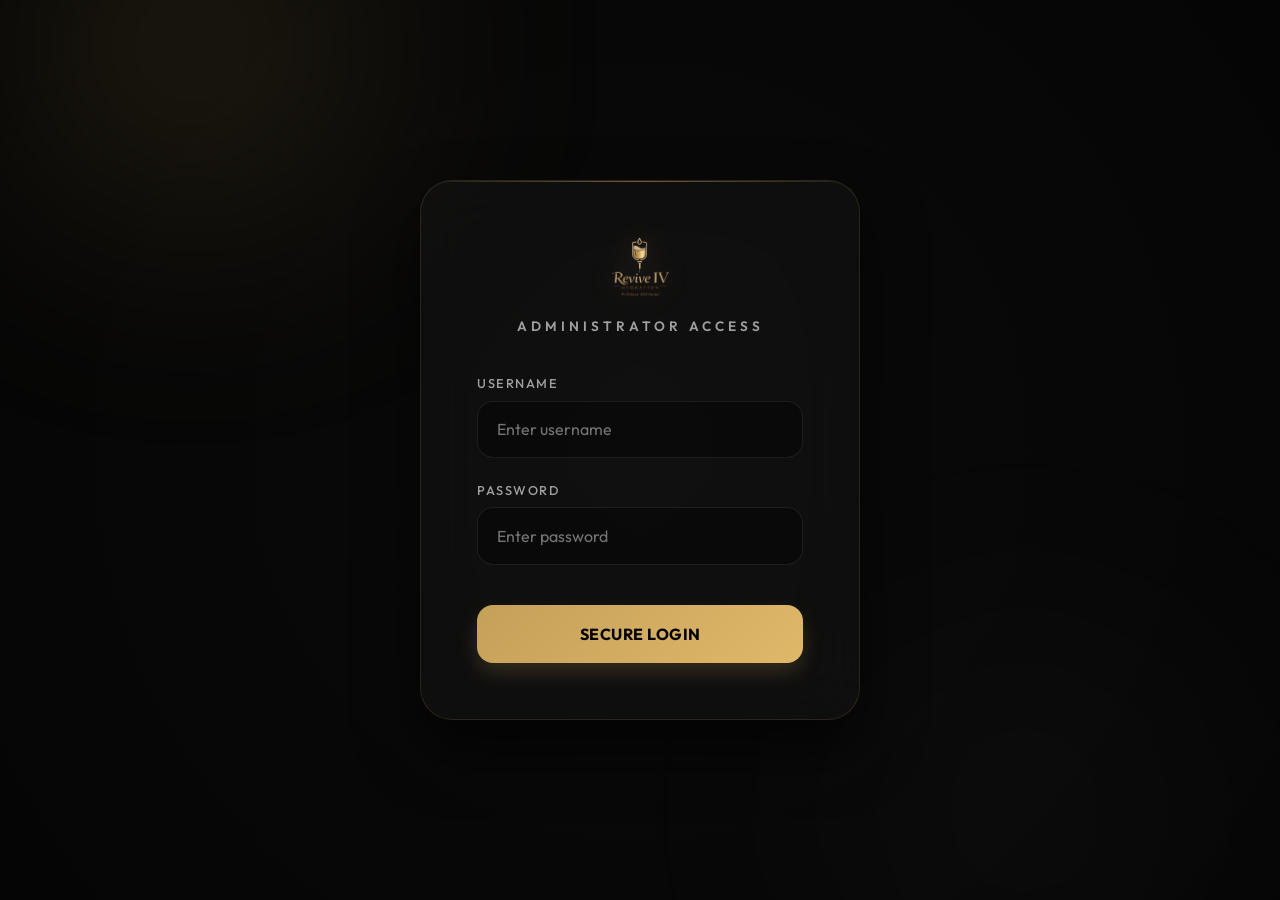
<file: index.html>
<!DOCTYPE html>
<html lang="en">
<head>
    <meta charset="UTF-8">
    <meta name="viewport" content="width=device-width, initial-scale=1.0">
    <title>Revive IV | Admin Login</title>
    <link rel="stylesheet" href="admin.css">
</head>
<body class="login-body">
    <div class="login-container">
        <div class="login-logo">
            <img src="assets/reviveiv-logo.png" alt="Revive IV Logo">
            <div class="login-title">Administrator Access</div>
        </div>
        
        <form id="login-form">
            <div class="form-group">
                <label class="form-label" for="username">Username</label>
                <input type="text" id="username" class="form-input" placeholder="Enter username" required>
            </div>
            <div class="form-group">
                <label class="form-label" for="password">Password</label>
                <input type="password" id="password" class="form-input" placeholder="Enter password" required>
            </div>
            <div id="error-msg" class="error-message">Invalid credentials. Please try again.</div>
            <button type="submit" class="btn-primary" style="margin-top: 1rem;">Secure Login</button>
        </form>
    </div>

    <script src="admin.js"></script>
</body>
</html>
</file>
<file: admin.css>
@import url('https://fonts.googleapis.com/css2?family=Outfit:wght@300;400;500;600;700;800&display=swap');

:root {
    --bg-base: #050505;
    --bg-secondary: #0a0a0a;
    --glass-bg: rgba(25, 25, 25, 0.4);
    --glass-border: rgba(197, 160, 89, 0.15);
    --glass-border-hover: rgba(197, 160, 89, 0.4);
    
    --text-primary: #ffffff;
    --text-secondary: rgba(255, 255, 255, 0.6);
    
    --accent-gold: #C5A059;
    --accent-gold-glow: rgba(197, 160, 89, 0.4);
    --accent-gold-light: #e6c888;
    
    --sidebar-width: 280px;
    
    --transition-smooth: all 0.4s cubic-bezier(0.16, 1, 0.3, 1);
}

* {
    margin: 0;
    padding: 0;
    box-sizing: border-box;
    font-family: 'Outfit', sans-serif;
}

body {
    background-color: var(--bg-base);
    color: var(--text-primary);
    min-height: 100vh;
    display: flex;
    overflow-x: hidden;
    position: relative;
}

/* Ambient Background Glow */
body::before {
    content: '';
    position: fixed;
    top: -20%;
    left: -10%;
    width: 50%;
    height: 50%;
    background: radial-gradient(circle, var(--accent-gold-glow) 0%, transparent 70%);
    filter: blur(120px);
    z-index: -1;
    pointer-events: none;
    opacity: 0.5;
}

body::after {
    content: '';
    position: fixed;
    bottom: -20%;
    right: -10%;
    width: 60%;
    height: 60%;
    background: radial-gradient(circle, rgba(255,255,255,0.03) 0%, transparent 70%);
    filter: blur(100px);
    z-index: -1;
    pointer-events: none;
}

/* Scrollbar */
::-webkit-scrollbar {
    width: 6px;
    height: 6px;
}
::-webkit-scrollbar-track {
    background: var(--bg-base);
}
::-webkit-scrollbar-thumb {
    background: rgba(197, 160, 89, 0.2);
    border-radius: 10px;
}
::-webkit-scrollbar-thumb:hover {
    background: var(--accent-gold);
}

/* Typography */
h1, h2, h3, h4 {
    font-weight: 600;
    letter-spacing: -0.03em;
}

.text-gold {
    color: var(--accent-gold);
}

/* Login Page Layout */
.login-body {
    justify-content: center;
    align-items: center;
    background: radial-gradient(circle at center, var(--bg-secondary) 0%, var(--bg-base) 100%);
}

.login-container {
    width: 100%;
    max-width: 440px;
    padding: 3.5rem;
    background: var(--glass-bg);
    backdrop-filter: blur(30px);
    -webkit-backdrop-filter: blur(30px);
    border: 1px solid var(--glass-border);
    border-radius: 32px;
    box-shadow: 0 30px 60px rgba(0, 0, 0, 0.6), inset 0 1px 1px rgba(255, 255, 255, 0.05);
    text-align: center;
    position: relative;
    overflow: hidden;
}

.login-container::before {
    content: '';
    position: absolute;
    top: 0; left: 0; right: 0; height: 1px;
    background: linear-gradient(90deg, transparent, var(--accent-gold), transparent);
    opacity: 0.5;
}

.login-logo {
    margin-bottom: 2.5rem;
}

.login-logo img {
    height: 60px;
    width: auto;
    object-fit: contain;
    filter: drop-shadow(0 0 15px rgba(197, 160, 89, 0.3));
}

.login-title {
    font-size: 0.85rem;
    color: var(--text-secondary);
    text-transform: uppercase;
    letter-spacing: 4px;
    margin-top: 1rem;
    font-weight: 600;
}

/* Forms */
.form-group {
    margin-bottom: 1.5rem;
    text-align: left;
}

.form-label {
    display: block;
    font-size: 0.8rem;
    color: var(--text-secondary);
    margin-bottom: 0.6rem;
    text-transform: uppercase;
    letter-spacing: 1.5px;
    font-weight: 500;
}

.form-input {
    width: 100%;
    background: rgba(0, 0, 0, 0.3);
    border: 1px solid rgba(255, 255, 255, 0.08);
    border-radius: 16px;
    padding: 1.1rem 1.2rem;
    color: var(--text-primary);
    font-size: 1rem;
    outline: none;
    transition: var(--transition-smooth);
}

.form-input:focus {
    border-color: var(--accent-gold);
    background: rgba(0, 0, 0, 0.5);
    box-shadow: 0 0 0 4px rgba(197, 160, 89, 0.1);
}

.btn-primary {
    width: 100%;
    background: linear-gradient(135deg, var(--accent-gold), #e0b86a);
    color: #000;
    border: none;
    border-radius: 16px;
    padding: 1.2rem;
    font-size: 1rem;
    font-weight: 700;
    letter-spacing: 0.5px;
    cursor: pointer;
    transition: var(--transition-smooth);
    box-shadow: 0 10px 20px rgba(197, 160, 89, 0.2);
    text-transform: uppercase;
    position: relative;
    overflow: hidden;
}

.btn-primary:hover {
    transform: translateY(-2px);
    box-shadow: 0 15px 30px rgba(197, 160, 89, 0.3);
}

.btn-primary::after {
    content: '';
    position: absolute;
    top: 0; left: -100%; width: 50%; height: 100%;
    background: linear-gradient(90deg, transparent, rgba(255,255,255,0.3), transparent);
    transform: skewX(-20deg);
    transition: 0.5s;
}

.btn-primary:hover::after {
    left: 150%;
}

.error-message {
    color: #ff4a4a;
    font-size: 0.9rem;
    margin-top: 1rem;
    display: none;
    background: rgba(255, 74, 74, 0.1);
    padding: 0.8rem;
    border-radius: 8px;
    border: 1px solid rgba(255, 74, 74, 0.2);
}

/* Dashboard Layout */
.sidebar {
    width: var(--sidebar-width);
    background: rgba(10, 10, 10, 0.6);
    backdrop-filter: blur(20px);
    -webkit-backdrop-filter: blur(20px);
    border-right: 1px solid var(--glass-border);
    height: 100vh;
    position: fixed;
    top: 0; left: 0;
    display: flex;
    flex-direction: column;
    padding: 2.5rem 1.5rem;
    z-index: 100;
}

.sidebar-logo {
    display: flex;
    flex-direction: column;
    align-items: flex-start;
    margin-bottom: 3rem;
    padding-left: 1rem;
}

.sidebar-logo img {
    height: 40px;
    width: auto;
    object-fit: contain;
}

.sidebar-tagline {
    font-size: 0.75rem;
    color: var(--text-secondary);
    text-transform: uppercase;
    letter-spacing: 2px;
    margin-top: 0.8rem;
    font-weight: 500;
}

.nav-menu {
    list-style: none;
    display: flex;
    flex-direction: column;
    gap: 0.5rem;
}

.nav-item {
    display: flex;
    align-items: center;
    padding: 1rem 1.2rem;
    color: var(--text-secondary);
    text-decoration: none;
    border-radius: 14px;
    transition: var(--transition-smooth);
    font-weight: 500;
    font-size: 0.95rem;
    position: relative;
    overflow: hidden;
}

.nav-item:hover {
    background: rgba(255, 255, 255, 0.03);
    color: var(--text-primary);
}

.nav-item.active {
    background: rgba(197, 160, 89, 0.1);
    color: var(--accent-gold);
    border: 1px solid var(--glass-border);
}

.nav-item.active::before {
    content: '';
    position: absolute;
    left: 0; top: 10%; bottom: 10%; width: 3px;
    background: var(--accent-gold);
    border-radius: 0 4px 4px 0;
}

.logout-btn {
    margin-top: auto;
    background: transparent;
    color: var(--text-secondary);
    border: 1px solid rgba(255, 255, 255, 0.05);
    cursor: pointer;
}
.logout-btn:hover {
    background: rgba(255, 40, 40, 0.05);
    color: #ff4a4a;
    border-color: rgba(255, 40, 40, 0.2);
}

.main-content {
    flex: 1;
    margin-left: var(--sidebar-width);
    padding: 3rem 4rem;
    width: calc(100% - var(--sidebar-width));
}

.page-header {
    display: flex;
    justify-content: space-between;
    align-items: flex-end;
    margin-bottom: 3.5rem;
}

.page-title {
    font-size: 2.5rem;
    font-weight: 700;
    background: linear-gradient(135deg, #fff, rgba(255,255,255,0.6));
    -webkit-background-clip: text;
    -webkit-text-fill-color: transparent;
}

/* Cards & Stats */
.stats-grid {
    display: grid;
    grid-template-columns: repeat(auto-fit, minmax(280px, 1fr));
    gap: 2rem;
    margin-bottom: 3.5rem;
}

.stat-card {
    background: var(--glass-bg);
    backdrop-filter: blur(20px);
    border: 1px solid var(--glass-border);
    border-radius: 24px;
    padding: 2rem;
    display: flex;
    flex-direction: column;
    gap: 1.2rem;
    transition: var(--transition-smooth);
    position: relative;
    overflow: hidden;
}

.stat-card::before {
    content: '';
    position: absolute;
    top: 0; left: 0; right: 0; height: 1px;
    background: linear-gradient(90deg, transparent, rgba(255,255,255,0.1), transparent);
}

.stat-card:hover {
    transform: translateY(-5px);
    border-color: var(--glass-border-hover);
    box-shadow: 0 15px 30px rgba(0,0,0,0.4), 0 0 20px rgba(197, 160, 89, 0.05);
}

.stat-title {
    color: var(--text-secondary);
    font-size: 0.85rem;
    text-transform: uppercase;
    letter-spacing: 2px;
    font-weight: 500;
}

.stat-value {
    font-size: 3.5rem;
    font-weight: 700;
    color: var(--text-primary);
    line-height: 1;
}

/* Tables */
.table-container {
    background: var(--glass-bg);
    backdrop-filter: blur(20px);
    border: 1px solid var(--glass-border);
    border-radius: 24px;
    overflow-x: auto;
    box-shadow: 0 20px 40px rgba(0,0,0,0.2);
}

.admin-table {
    width: 100%;
    border-collapse: collapse;
    text-align: left;
}

.admin-table th {
    background: rgba(0, 0, 0, 0.4);
    padding: 1.5rem 2rem;
    color: var(--text-secondary);
    font-weight: 600;
    font-size: 0.85rem;
    text-transform: uppercase;
    letter-spacing: 1px;
    border-bottom: 1px solid rgba(255,255,255,0.05);
}

.admin-table td {
    padding: 1.5rem 2rem;
    border-bottom: 1px solid rgba(255, 255, 255, 0.03);
    font-size: 0.95rem;
    color: rgba(255,255,255,0.9);
}

.admin-table tbody tr {
    transition: var(--transition-smooth);
}

.admin-table tbody tr:hover {
    background: rgba(197, 160, 89, 0.03);
}

.admin-table tbody tr:last-child td {
    border-bottom: none;
}

.badge {
    padding: 0.4rem 1rem;
    border-radius: 99px;
    font-size: 0.75rem;
    font-weight: 700;
    text-transform: uppercase;
    letter-spacing: 1px;
    display: inline-block;
}
.badge-pending { background: rgba(255, 193, 7, 0.1); border: 1px solid rgba(255, 193, 7, 0.2); color: #ffc107; }
.badge-completed { background: rgba(40, 167, 69, 0.1); border: 1px solid rgba(40, 167, 69, 0.2); color: #28a745; }
.badge-active { background: rgba(197, 160, 89, 0.1); border: 1px solid var(--glass-border); color: var(--accent-gold); }
.badge-group { background: rgba(147, 51, 234, 0.1); border: 1px solid rgba(147, 51, 234, 0.2); color: #a855f7; }
.badge-individual { background: rgba(59, 130, 246, 0.1); border: 1px solid rgba(59, 130, 246, 0.2); color: #3b82f6; }

/* Modals */
.modal-overlay {
    position: fixed;
    inset: 0;
    background: rgba(0, 0, 0, 0.8);
    backdrop-filter: blur(10px);
    display: flex;
    justify-content: center;
    align-items: center;
    z-index: 1000;
    opacity: 0;
    pointer-events: none;
    transition: all 0.4s ease;
}

.modal-overlay.active {
    opacity: 1;
    pointer-events: auto;
}

.modal {
    background: var(--bg-secondary);
    border: 1px solid var(--glass-border);
    border-radius: 32px;
    width: 100%;
    max-width: 500px;
    padding: 3rem;
    transform: translateY(30px) scale(0.95);
    transition: all 0.4s cubic-bezier(0.16, 1, 0.3, 1);
    box-shadow: 0 40px 80px rgba(0,0,0,0.5);
    position: relative;
    overflow: hidden;
}

.modal::before {
    content: '';
    position: absolute;
    top: 0; left: 0; right: 0; height: 1px;
    background: linear-gradient(90deg, transparent, var(--accent-gold), transparent);
    opacity: 0.3;
}

.modal-overlay.active .modal {
    transform: translateY(0) scale(1);
}

.modal-header {
    display: flex;
    justify-content: space-between;
    align-items: center;
    margin-bottom: 2.5rem;
}

.modal-header h2 {
    font-size: 1.5rem;
}

.modal-close {
    background: rgba(255,255,255,0.05);
    border: 1px solid rgba(255,255,255,0.1);
    width: 36px; height: 36px;
    border-radius: 50%;
    color: var(--text-secondary);
    font-size: 1.2rem;
    cursor: pointer;
    transition: var(--transition-smooth);
    display: flex; align-items: center; justify-content: center;
}

.modal-close:hover {
    background: rgba(255,255,255,0.1);
    color: var(--text-primary);
    transform: rotate(90deg);
}

.action-btns {
    display: flex;
    gap: 0.5rem;
}

.btn-icon {
    background: rgba(255, 255, 255, 0.03);
    border: 1px solid rgba(255, 255, 255, 0.08);
    color: var(--text-secondary);
    width: 36px;
    height: 36px;
    border-radius: 10px;
    cursor: pointer;
    display: flex;
    align-items: center;
    justify-content: center;
    transition: var(--transition-smooth);
}

.btn-icon:hover {
    background: var(--accent-gold);
    color: #000;
    border-color: var(--accent-gold);
}
/* Modal System */
.modal-overlay {
    position: fixed;
    top: 0;
    left: 0;
    width: 100%;
    height: 100%;
    background: rgba(0, 0, 0, 0.7);
    backdrop-filter: blur(8px);
    display: none;
    justify-content: center;
    align-items: center;
    z-index: 2000;
    opacity: 0;
    transition: opacity 0.3s ease;
}

.modal-overlay.active {
    display: flex;
    opacity: 1;
}

.modal-content {
    background: var(--glass-bg);
    border: 1px solid var(--glass-border);
    width: 90%;
    max-width: 600px;
    border-radius: 24px;
    padding: 2rem;
    position: relative;
    transform: translateY(20px);
    transition: transform 0.3s ease;
    box-shadow: 0 25px 50px -12px rgba(0, 0, 0, 0.5);
}

.modal-overlay.active .modal-content {
    transform: translateY(0);
}

.modal-header {
    display: flex;
    justify-content: space-between;
    align-items: center;
    margin-bottom: 1.5rem;
    padding-bottom: 1rem;
    border-bottom: 1px solid var(--glass-border);
}

.modal-title {
    font-size: 1.5rem;
    font-weight: 600;
}

.close-modal {
    background: none;
    border: none;
    color: var(--text-secondary);
    font-size: 1.5rem;
    cursor: pointer;
    transition: color 0.3s ease;
}

.close-modal:hover {
    color: white;
}

.modal-body {
    max-height: 60vh;
    overflow-y: auto;
}

.detail-row {
    margin-bottom: 1rem;
}

.detail-label {
    color: var(--text-secondary);
    font-size: 0.8rem;
    text-transform: uppercase;
    letter-spacing: 1px;
    margin-bottom: 0.3rem;
}

.detail-value {
    font-size: 1rem;
    line-height: 1.6;
}

.message-box {
    background: rgba(255, 255, 255, 0.05);
    padding: 1.2rem;
    border-radius: 12px;
    border: 1px solid var(--glass-border);
    margin-top: 1rem;
    white-space: pre-wrap;
}
</file>
